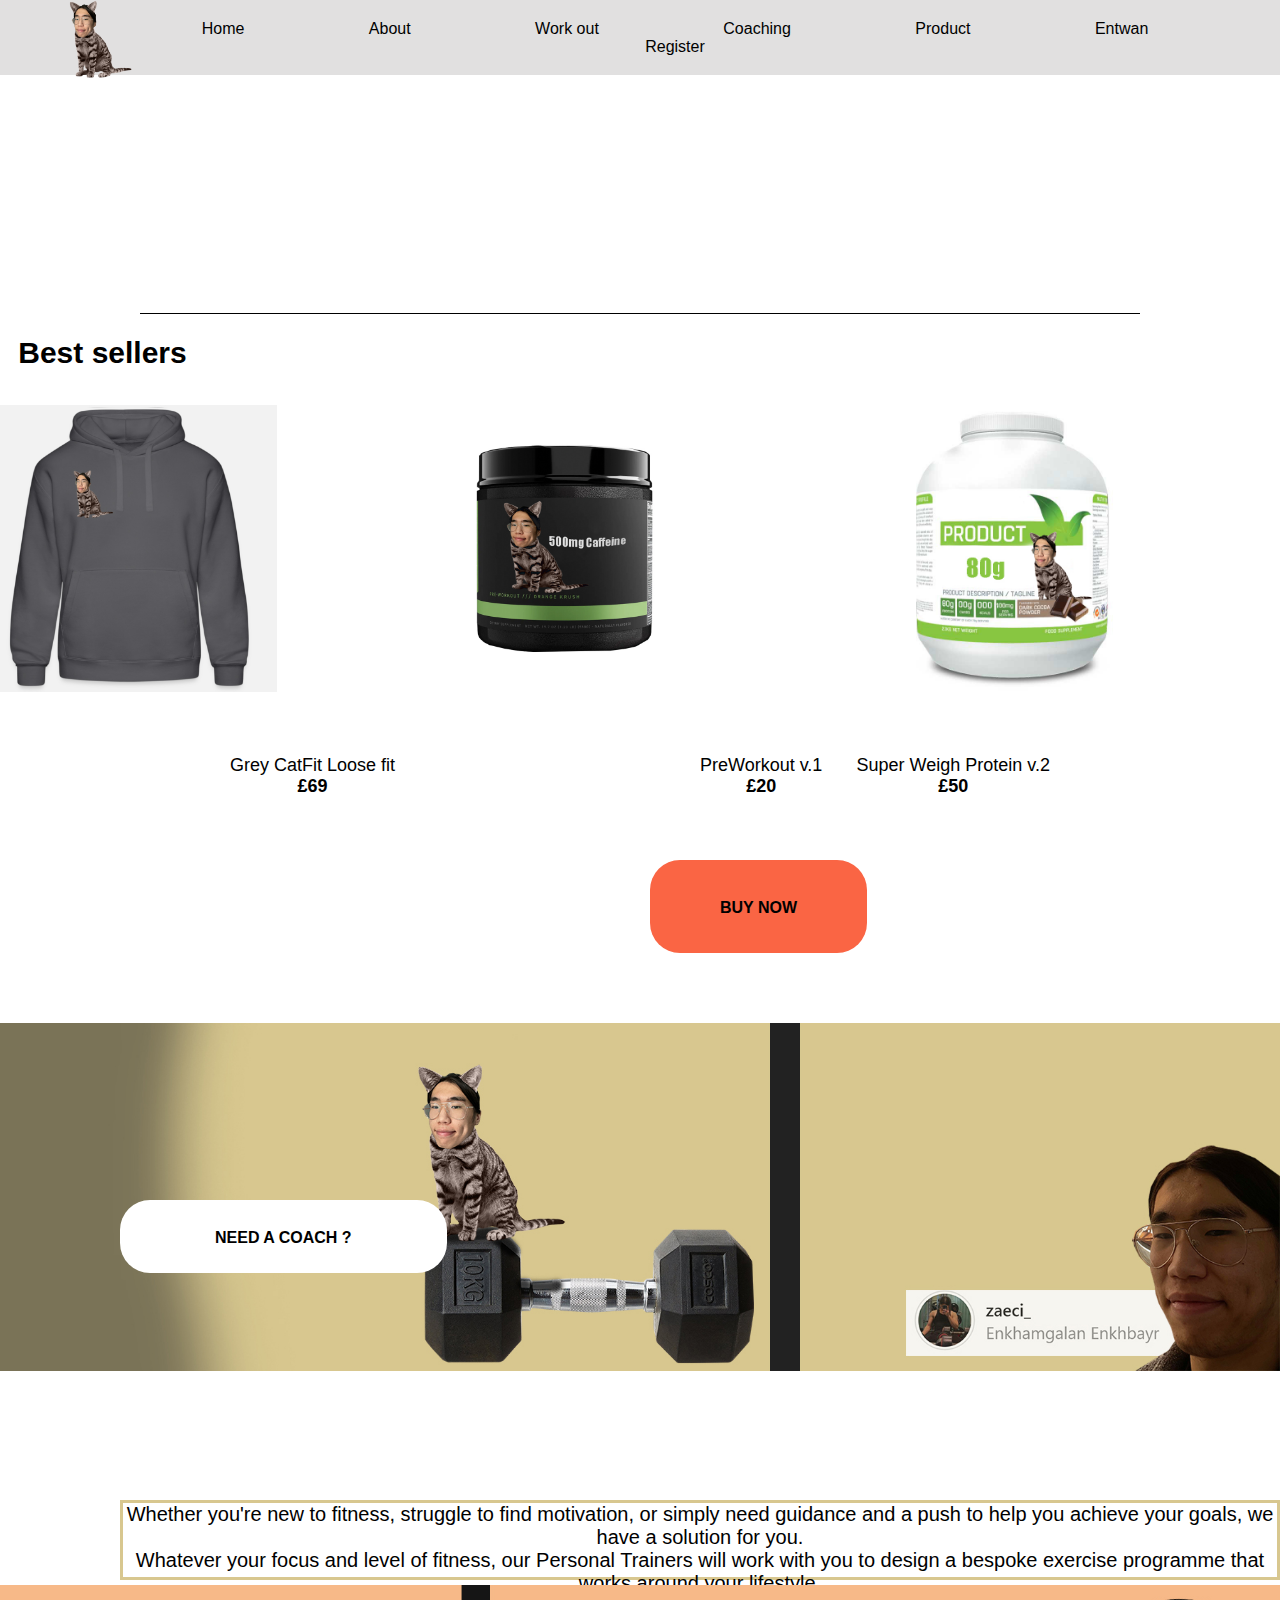
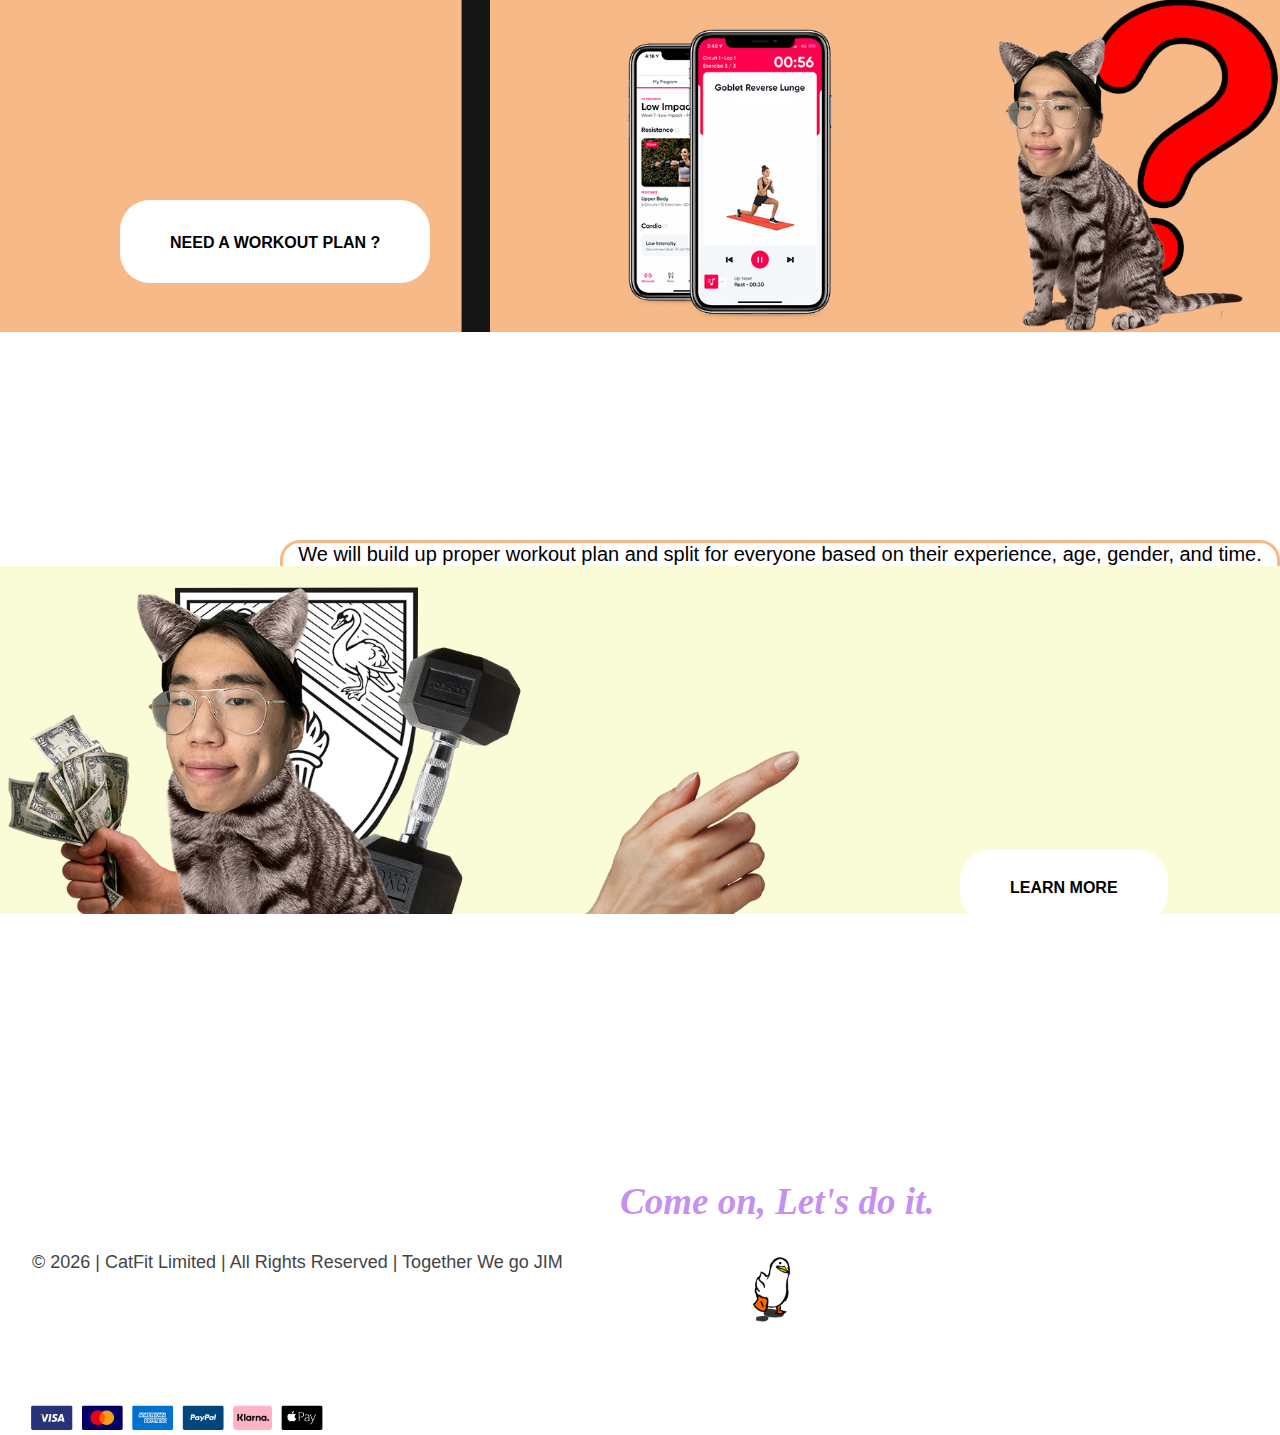
<file: index.html>
<!DOCTYPE html>
<html lang="en">
    <style>
        body {
          background-color: rgb(255, 255, 255);
        }
        </style>
<head>
    <meta charset="UTF-8">
    <meta http-equiv="X-UA-Compatible" content="IE=edge">
    <meta name="viewport" content="width=device-width, initial-scale=1.0">
    <title>CatFit</title>
    <link href="my.css" rel="stylesheet" 	type="text/css">

</head>

<body>
   
        <div id="navbar">
            <header>
        <img src= "imgNvid\catme.png" alt="" class="logo">
    
    <nav>
        <ul>
            <li><a href="index.html">Home</a></li>
            <li><a href="about.html"> About</a> </li>
            <li><a href="workout.html">Work out</a></li>
            <li><a href="coach.html">Coaching</a></li>
            <li><a href="product.html">Product</a></li>
            <li><a href="Entwan.html">Entwan</a></li>
            <li><a href="register.html">Register</a></li>
        </ul>
    </nav>
            </header>
       </div>

    
 
    
    <div class=" banner">
        <div class="banner-text">
        <div class="text-wrapper">
            <div class="box b1"> ~Welcome to CatFit~</div>
            <div class="box b2"> ~Want to change your life?~ </div>
            <div class="box b3"> ~Join our team~ </div>
            <div class="box b4"> ~The pain you feel today is the strength you feel tomorrow.~ </div>
            <div class="box b5"> ~VENI  VEDI  VICI~</div>
            
        </div>
       </div>
    </div>
   
    

    <span class="divider"></span>
  


<div class="text">
    <h2> Best sellers</h2>
</div>
    



    <div class="container">
        <img src="imgNvid\hoodie2.jpg" alt="" class="image">
        <div class="overlay">

          <img src="imgNvid\hoodie1.jpg" class="overlayimg">
        </div>
      </div>

      <div class="container1">
        <img src="imgNvid\pre1.jpg" alt="" class="image1">
        <div class="overlay1">

          <img src="imgNvid\pre2.jpg" class="overlayimg1">
        </div>
      </div>

      <div class="container2">
        <img src="imgNvid\pro.jpg" alt="" class="image2">
        <div class="overlay2">

          <img src="imgNvid\pro2.jpg" class="overlayimg2">
        </div>
      </div>


      
    <img src="imgNvid\banner.jpg" class="banner1">
    <button class="coachs" type="button"> <a href="coach.html"> <b> NEED A COACH ? </b> </a> </button>
    <button class="buy" type="button"> <a href="product.html"><b>  BUY NOW  </b></a> </button>
    

<div class="text1">
 Grey CatFit Loose fit <br>
 <b>£69</b>
</div>
<div class="text2">
  PreWorkout v.1 <br>
  <b>£20</b>
 </div>
 <div class="text3">
  Super Weigh Protein v.2 <br>
  <b>£50</b>
 </div>
 
 <p class="btext">
  Whether you're new to fitness, struggle to find motivation, or simply need guidance and a push to help you achieve your goals, we have a solution for you.<br>  
  Whatever your focus and level of fitness, our Personal Trainers will work with you to design a bespoke exercise programme that works around your lifestyle.<br> 
  Lets build your strengths, your goals and your fitness aspirations getting fit and in shape becomes a fun, enjoyable and rewarding experience with ENTWAN.
 </p>
 <img src="imgNvid\banner2.jpg" class="banner2">
 <button class="gg" type="button"> <a href="workout.html"> <b>NEED A WORKOUT PLAN ?</b>  </a> </button>
 <p class="btext2">
 We will build up proper workout plan and split for everyone based on their experience, age, gender, and time. <br>
 Our trainers have life time experience on this field and looking forward to work with everyone(especially Entwan). lol.
 </p>
 <img src="imgNvid\banner3.jpg" class="banner3">
 <button class="wp" type="button"> <a href="about.html"> <b>  LEARN MORE  </b></a> </button>

  <h2 class="end"> Come on, Let's do it. </h2>  
  <img src="imgNvid\pay.png" class="payy">
  <img src="imgNvid\XOsX.gif" class="gif" >

  <footer class="foot">
    © <script>document.write(new Date().getFullYear())</script> | CatFit Limited | All Rights Reserved | Together We go JIM
</footer>
  

  
      
</body>
</html>
</file>
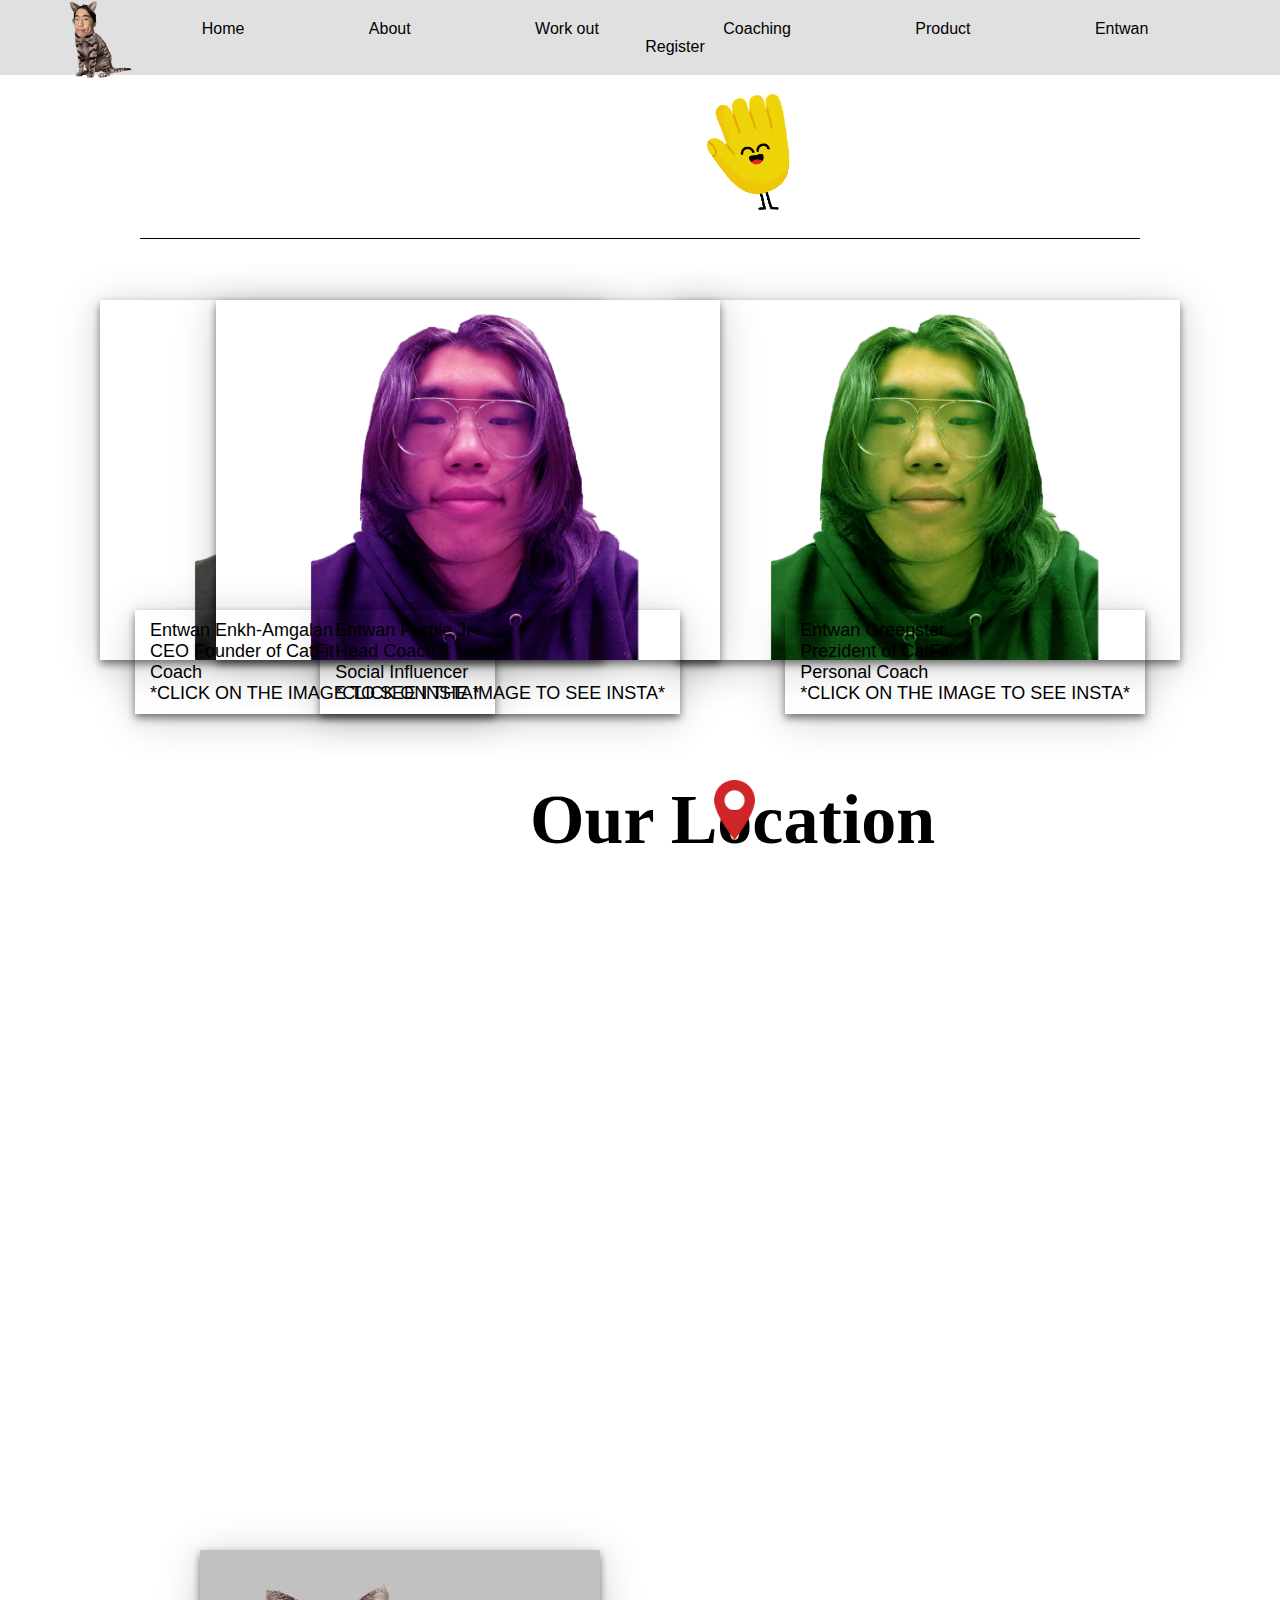
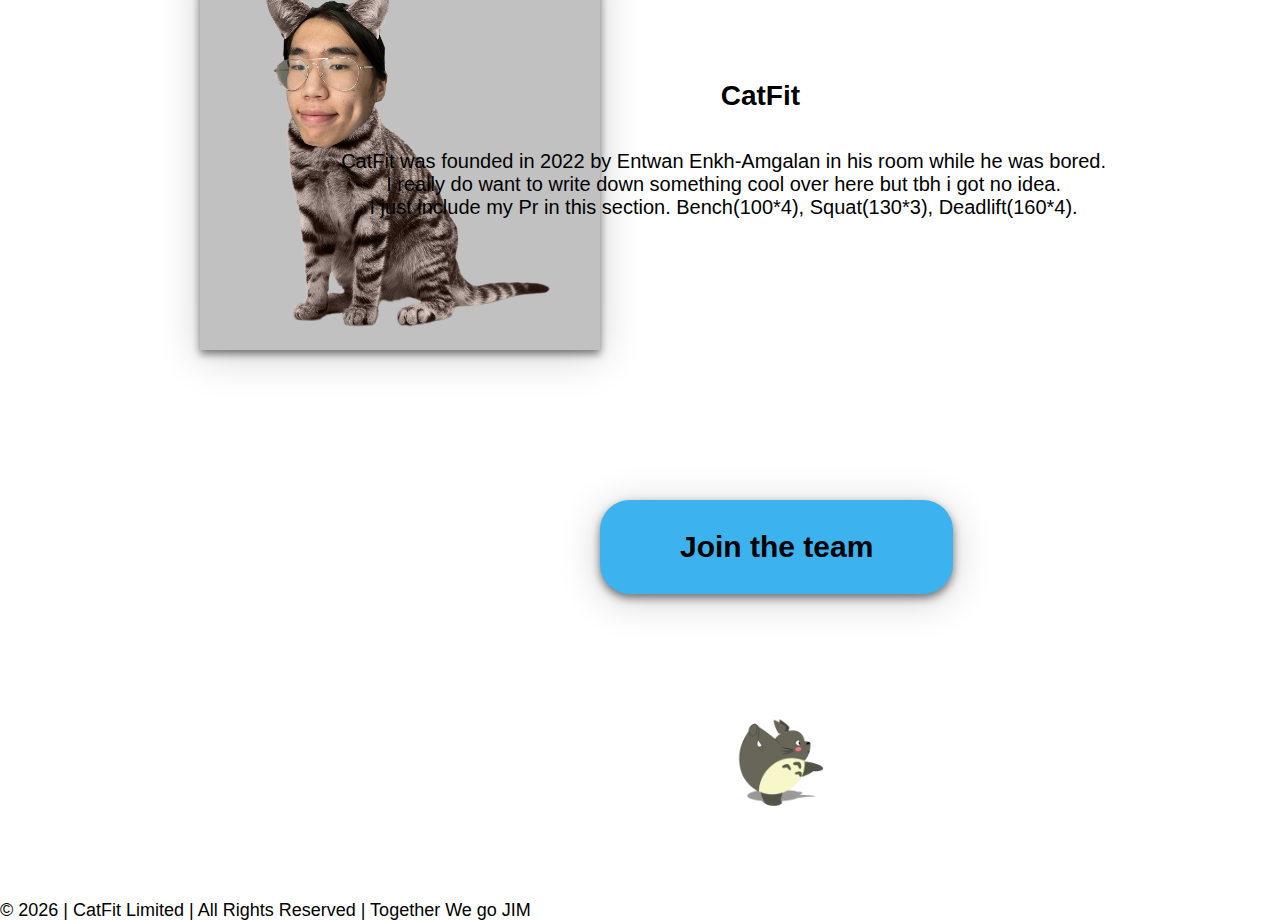
<file: about.html>
<!DOCTYPE html>
<html lang="en">
    <style>
        body {
          background-color: rgb(255, 255, 255);
        }
        </style>
<head>
    <meta charset="UTF-8">
    <meta http-equiv="X-UA-Compatible" content="IE=edge">
    <meta name="viewport" content="width=device-width, initial-scale=1.0">
    <title>CatFit</title>
    <link href="my.css" rel="stylesheet" 	type="text/css">

</head>
<body>
    <header>
        <img src= "imgNvid\catme.png" alt="" class="logo" >

    <nav>
        <ul>
            <li><a href="index.html">Home</a></li>
            <li><a href="about.html"> About</a> </li>
            <li><a href="workout.html">Work out</a></li>
            <li><a href="coach.html">Coaching</a></li>
            <li><a href="product.html">Product</a></li>
            <li><a href="Entwan.html">Entwan</a></li>
            <li><a href="register.html">Register</a></li>
        </ul>
    </nav>
    </header>
    <span class="divider1"></span>
    <script class="textgreet">
      var Username = prompt("Hi what is your name? ")
      alert("Hi " +Username + "!" + " This is a page about us.")
   </script> 

    <img src="imgNvid\hand.gif" class="wave"> 

    
    <a href= "https://www.instagram.com/zaeci_/" target="_blank"><img src="imgNvid\me.jpg" class="coach1" > </a>
    <a href= "https://www.instagram.com/mad_ne_/" target="_blank"><img src="imgNvid\me2.jpg" class="coach2" > </a>
    <a href= "https://www.instagram.com/noeldeyzel_bodybuilder/" target="_blank"><img src="imgNvid\me3.jpg" class="coach3" ></a>
    <p class="desc1">
      Entwan Enkh-Amgalan <br>
      CEO Founder of CatFit <br>
      Coach <br>
      *CLICK ON THE IMAGE TO SEE INSTA*
    </p>
    <p class="desc2">
      Entwan Purple Jr  <br>
      Head Coach <br>
      Social Influencer <br>
      *CLICK ON THE IMAGE TO SEE INSTA*
    </p>
    <p class="desc3">
      Entwan Greenster <br>
      Prezident of CatFit <br>
      Personal Coach <br>
      *CLICK ON THE IMAGE TO SEE INSTA*
    </p>

    <h4 class="maptext">
      Our Location

    </h4>
    <img src="imgNvid\loc.png" class="location" >
    <p>
      <iframe src="https://www.google.com/maps/embed?pb=!1m18!1m12!1m3!1d1483.3413857414046!2d-0.7534470213366239!3d51.62823641496668!2m3!1f0!2f0!3f0!3m2!1i1024!2i768!4f13.1!3m3!1m2!1s0x4876610e21d9383d%3A0xd301b6290a615780!2sGym%20%40%20Bucks%20New%20University!5e0!3m2!1sen!2suk!4v1671107594214!5m2!1sen!2suk" width="600" height="450" style="border:0;" allowfullscreen="" loading="lazy" referrerpolicy="no-referrer-when-downgrade"></iframe>
    </p>

    <img src="imgNvid\catmee.jpg" class="logocat">

    <h2 class="headofcat">
      CatFit 
    </h2>

    <p class="catdesc">
      CatFit was founded in 2022 by Entwan Enkh-Amgalan in his room while he was bored. <br>
      I really do want to write down something cool over here but tbh i got no idea. <br>
      I just include my Pr in this section. Bench(100*4), Squat(130*3), Deadlift(160*4).
    </p>

    <a href="mailto:zaecisama@gmail.com?subject=Joining the team" class="button4">Join the team</a> 

    <footer class="foot2">
      © <script>document.write(new Date().getFullYear())</script> | CatFit Limited | All Rights Reserved | Together We go JIM
    </footer>
    <img src="imgNvid\totoro.gif" class="gif2" >
 
</body>
</html>
</file>
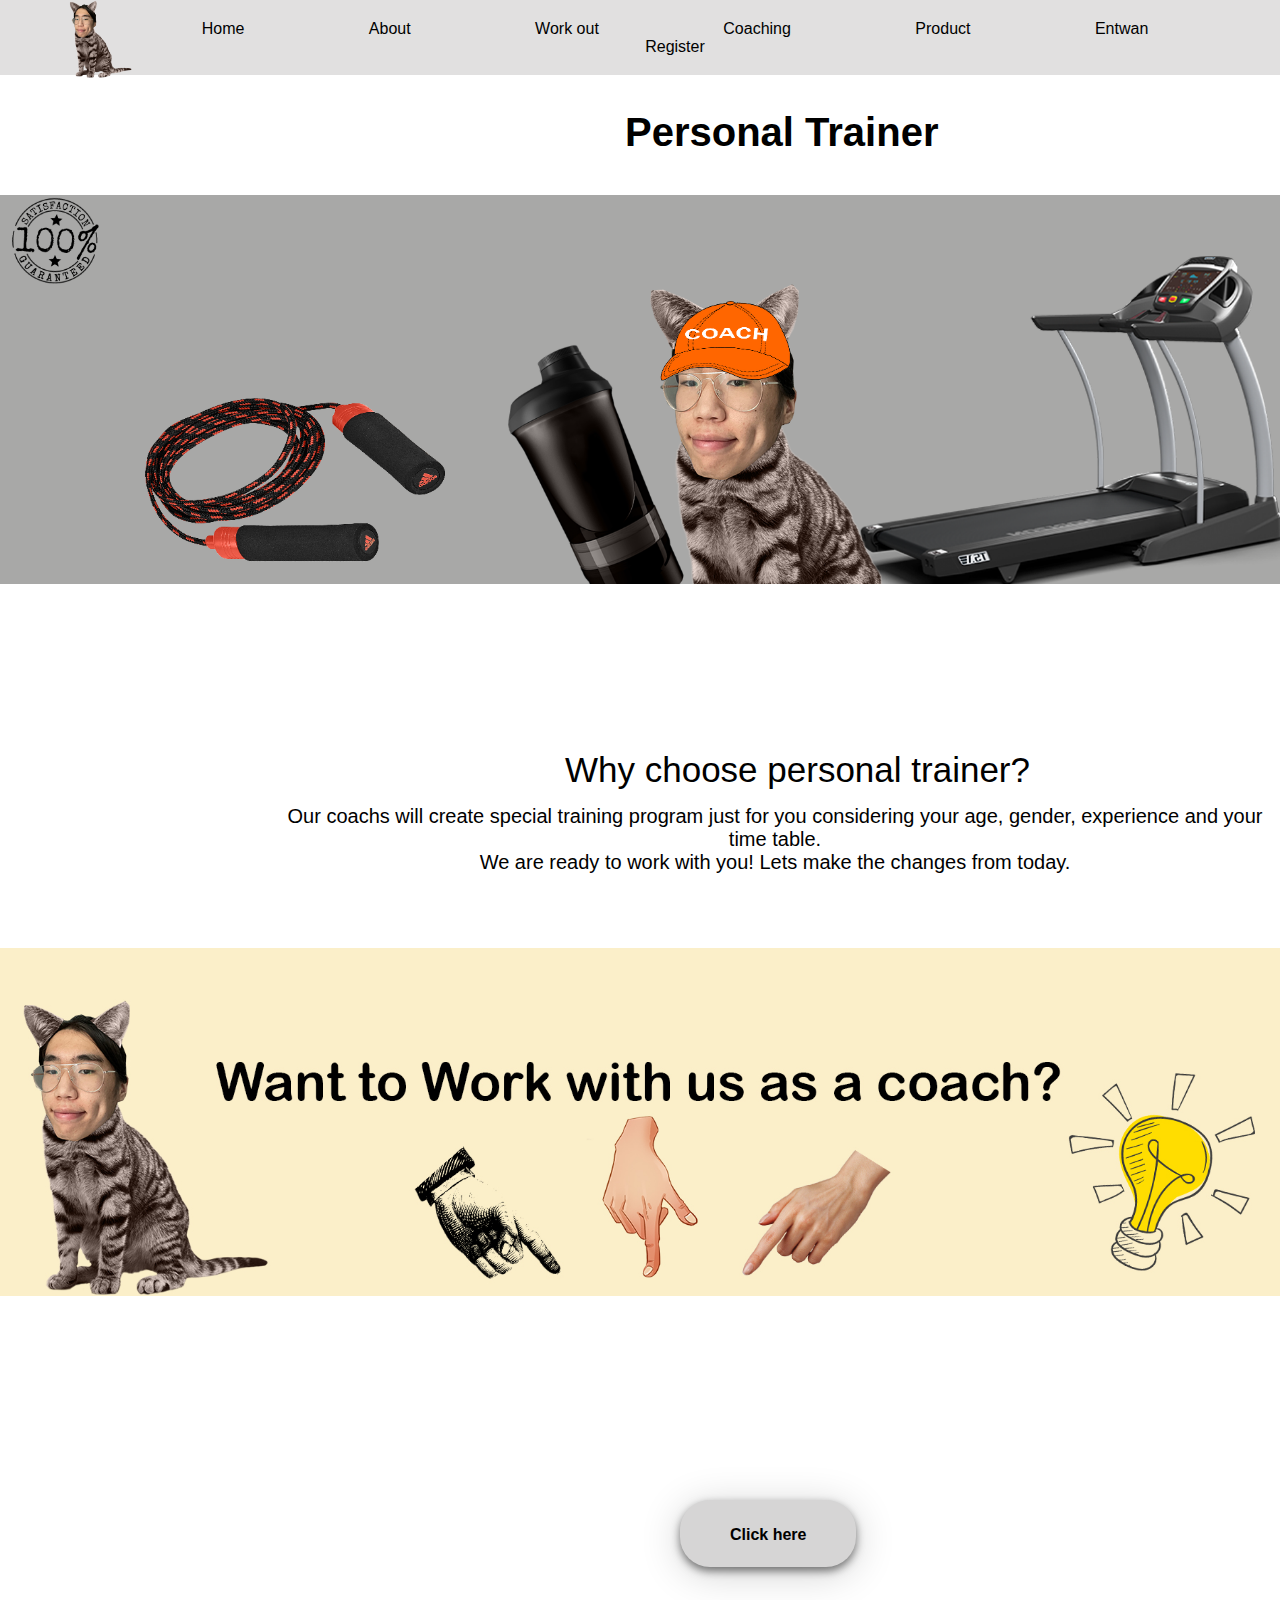
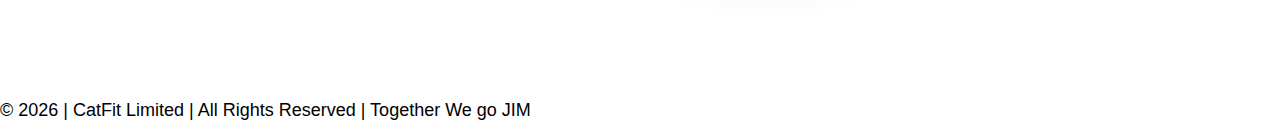
<file: coach.html>
<!DOCTYPE html>
<html lang="en">
    <style>
        body {
          background-color: lightblue;
        }
        </style>
<head>
    <meta charset="UTF-8">
    <meta http-equiv="X-UA-Compatible" content="IE=edge">
    <meta name="viewport" content="width=device-width, initial-scale=1.0">
    <title>CatFit</title>
    <link href="my.css" rel="stylesheet" 	type="text/css">

</head>
<body>
    <header>
        <img src= "imgNvid\catme.png" alt="" class="logo" >

    <nav>
        <ul>
            <li><a href="index.html">Home</a></li>
            <li><a href="about.html"> About</a> </li>
            <li><a href="workout.html">Work out</a></li>
            <li><a href="coach.html">Coaching</a></li>
            <li><a href="product.html">Product</a></li>
            <li><a href="Entwan.html">Entwan</a></li>
            <li><a href="register.html">Register</a></li>
        </ul>
    </nav>
    </header>

    <h2 class="coach">
        Personal Trainer
    </h2>
    <img src="imgNvid\coaching.png" class="zurag">
    <p class="text5">
        Why choose personal trainer? 
    </p> 
    <p class="text6">
        Our coachs will create special training program just for you considering your age, gender, experience and your time table. <br>
        We are ready to work with you! Lets make the changes from today. 

    </p> 
    <img src="imgNvid\workwith.jpg" class="zurag69" >
    <button class="coach" type="button"> <a href="register.html"> <b> Click here</b>  </a> </button>


        <footer class="foot4">
            © <script>document.write(new Date().getFullYear())</script> | CatFit Limited | All Rights Reserved | Together We go JIM
          </footer>



</body>
</html>
</file>
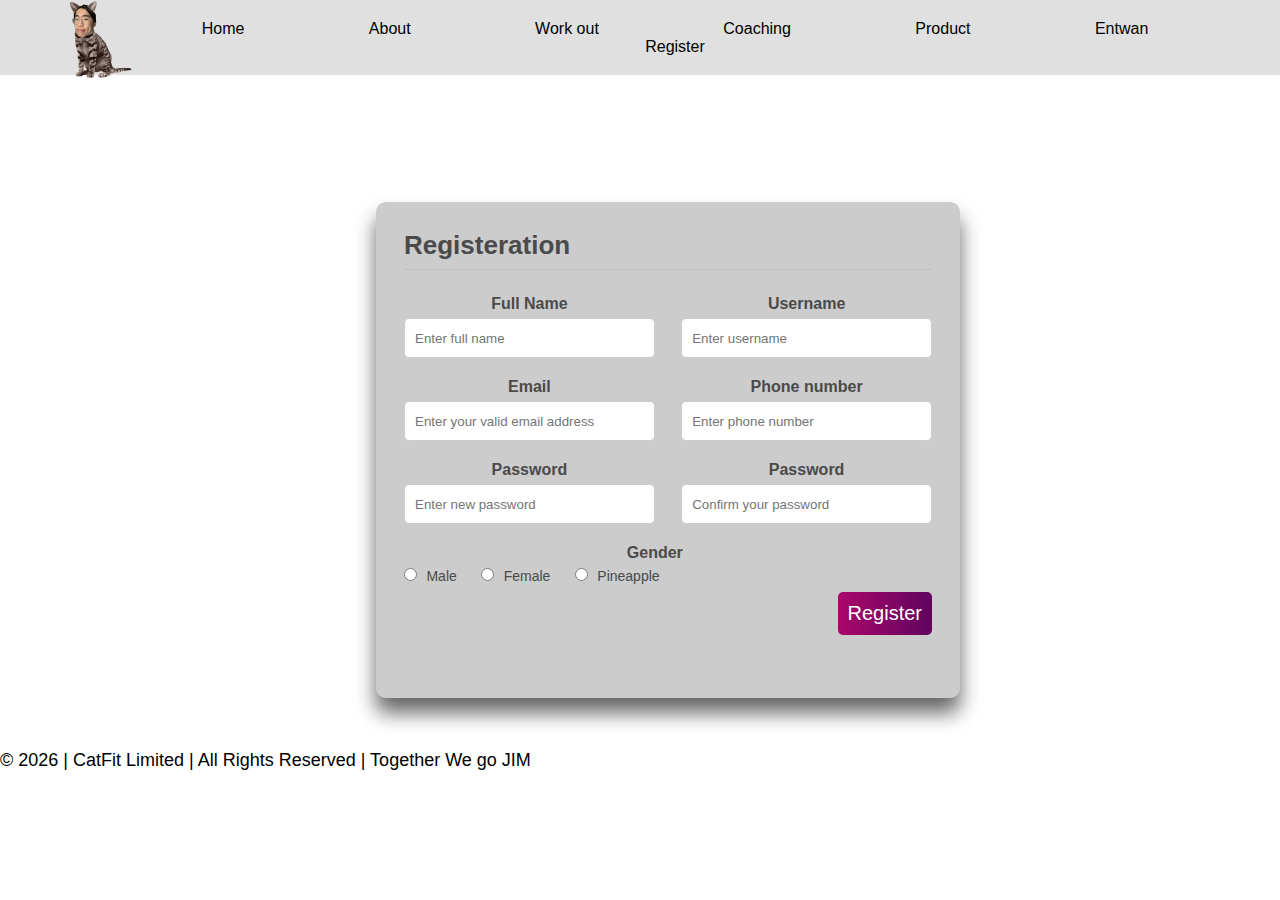
<file: register.html>
<!DOCTYPE html>
<html lang="en">
    <style>
        body {
          background-color: rgb(255, 255, 255);
        }
        </style>
<head>
    <meta charset="UTF-8">
    <meta http-equiv="X-UA-Compatible" content="IE=edge">
    <meta name="viewport" content="width=device-width, initial-scale=1.0">
    <title>CatFit</title>
    <link href="my.css" rel="stylesheet" 	type="text/css">
    

</head>
<body>
    <header>
        <img src= "imgNvid\catme.png" alt="" class="logo" >

    <nav>
        <ul>
            <li><a href="index.html">Home</a></li>
            <li><a href="about.html"> About</a> </li>
            <li><a href="workout.html">Work out</a></li>
            <li><a href="coach.html">Coaching</a></li>
            <li><a href="product.html">Product</a></li>
            <li><a href="Entwan.html">Entwan</a></li>
            <li><a href="register.html">Register</a></li>
        </ul>
    </nav>
    </header>

<div class="Container1">
    

      <form action="" method="post" >
         <h2 class="reg"> Registeration</h2>
        <div class="content">

    <div class="input-box">
        <label for="name"> Full Name </label>
        <input type="text" placeholder="Enter full name" name="name" required>
    </div>

    <div class="input-box">
        <label for="name"> Username </label>
        <input type="text" placeholder="Enter username" name="uname" required>
    </div>

    <div class="input-box">
        <label for="name"> Email </label>
        <input type="email" placeholder="Enter your valid email address" name="email" required>
    </div>

    <div class="input-box">
        <label for="phone"> Phone number </label>
        <input type="tel" placeholder="Enter phone number" name="phone" required>
    </div>

    <div class="input-box">
        <label for="password"> Password </label>
        <input type="password" placeholder="Enter new password" name="password" required>
    </div>

    <div class="input-box">
        <label for="confirm-password"> Password </label>
        <input type="password" placeholder="Confirm your password" name="confirmPassword" required>
    </div>

    <span class="gender-title"> Gender </span>
    <div class="gender-category">
        <input  type="radio" name="gender" id="male">
        <label for="male">Male</label>
        <input  type="radio" name="gender" id="female">
        <label for="female">Female</label>
        <input  type="radio" name="gender" id="pineapple">
        <label for="male">Pineapple</label>
    </div>
    <div class="button-container">
        <button type="submit" onclick="say()" >Register</button>
    </div>

  </div>
      </form>
    
</div>
<script>
    function say(){
        alert("Successful" );
    }
    
</script>
    </body>

    <footer class="foot7">
        
        <div class="footer-bottom">
            © <script>document.write(new Date().getFullYear())</script> | CatFit Limited | All Rights Reserved | Together We go JIM
        </div>
        </div>



        
      </footer>



    </html>
</file>
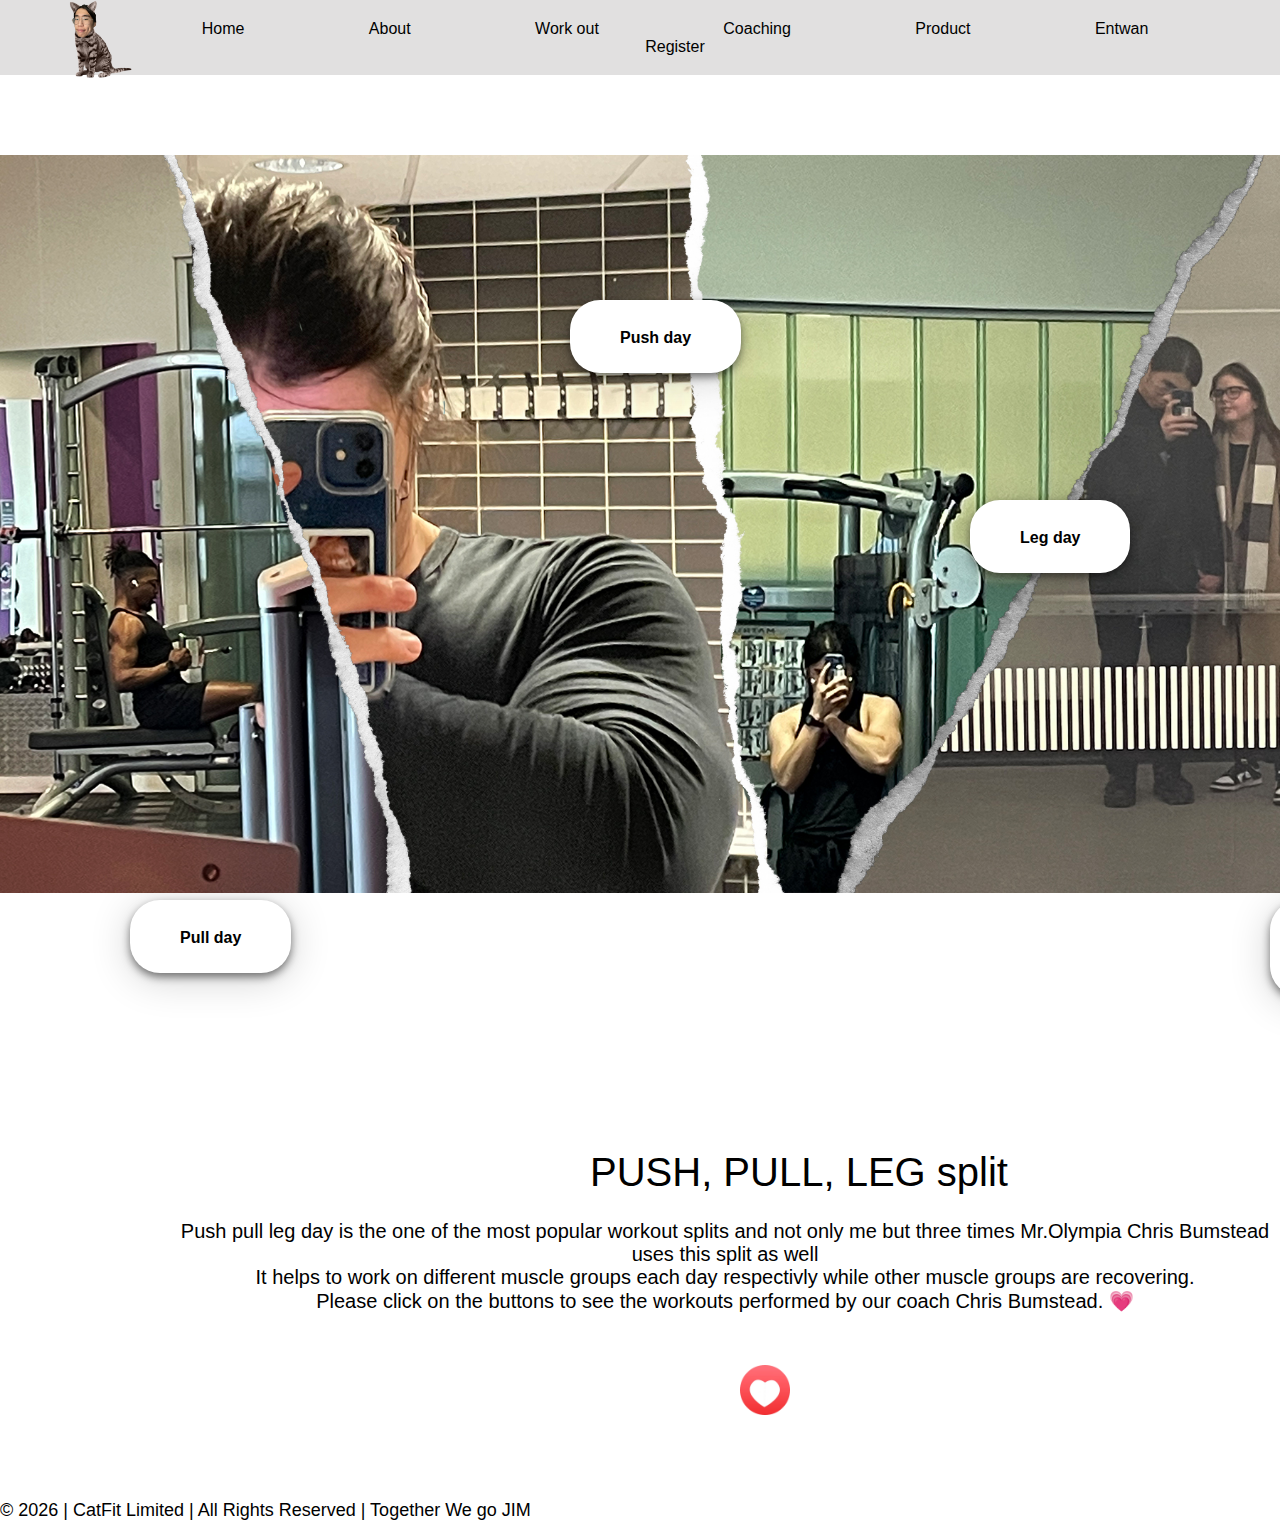
<file: workout.html>
<!DOCTYPE html>
<html lang="en">
    <style>
        body {
          background-color: lightblue;
        }
        </style>
<head>
    <meta charset="UTF-8">
    <meta http-equiv="X-UA-Compatible" content="IE=edge">
    <meta name="viewport" content="width=device-width, initial-scale=1.0">
    <title>CatFit</title>
    <link href="my.css" rel="stylesheet" 	type="text/css">

</head>
<body>
  <header>
    <img src= "imgNvid\catme.png" alt="" class="logo">

<nav>
    <ul>
        <li><a href="index.html">Home</a></li>
        <li><a href="about.html"> About</a> </li>
        <li><a href="workout.html">Work out</a></li>
        <li><a href="coach.html">Coaching</a></li>
        <li><a href="product.html">Product</a></li>
        <li><a href="Entwan.html">Entwan</a></li>
        <li><a href="register.html">Register</a></li>
    </ul>
</nav>
</header>
  
<img src="imgNvid\workouts.jpg" class="mainpic">
<button class="pull" type="button"> <a href="https://www.youtube.com/watch?v=_MH2bMeFRoU" target="_blank"> <b>Pull day</b></a> </button>
<button class="push" type="button"> <a href="https://www.youtube.com/watch?v=o8EL5FkopT4" target="_blank"> <b>Push day</b></a> </button>
<button class="leg" type="button"> <a href="https://www.youtube.com/watch?v=SDAVyMuPah0" target="_blank"> <b>Leg day</b></a> </button>
<button class="rest" type="button"> <a href="https://www.youtube.com/watch?v=dQw4w9WgXcQ" target="_blank"> <b>Rest day</b></a> </button>

<p class="split">
    PUSH, PULL, LEG split
</p>
<p class="textsplit">
    Push pull leg day is the one of the most popular workout splits and not only me but three times Mr.Olympia Chris Bumstead uses this split as well <br>
    It helps to work on different muscle groups each day respectivly while other muscle groups are recovering. <br>
    Please click on the buttons to see the workouts performed by our coach Chris Bumstead. &#128151
</p>

<img src="imgNvid\emoji.gif" class="gif3" >

<footer class="foot3">
    © <script>document.write(new Date().getFullYear())</script> | CatFit Limited | All Rights Reserved | Together We go JIM
  </footer>
</body>
</html>
</file>
<file: my.css>
*{
  box-sizing: border-box; 
  margin: 0;
  padding: 0;
  font-family: 'Gill Sans', 'Gill Sans MT', Calibri, 'Trebuchet MS', sans-serif;
}
body{
  background-color: rgb(255, 255, 255);
  text-align: center;
    padding-top: 0px;
    padding-right: 0px;
    padding-bottom: 0px;
    padding-left: 0px;
}

/* this is for Nav bar background*/
header{
  width: 100%;
  height: 75px;
  display: flex;
  justify-content: space-between;
  align-items: center;
  padding: 30px 5%;
  background: rgba(203, 201, 201, 0.577);
}

/* this is for NavBar*/
a{
  font-size: 16px;
  font-weight: 500;
  color: rgb(0, 0, 0);
  text-decoration: none;
  cursor: pointer;
}
img.logo{
  float: left;
  width: 70px;
  height: 90px; 
   
}
nav li{
  display: inline-block;
  list-style: none;
  padding: 0px 60px;
  color: black; 
  
}
nav li a:hover{
  color: #24232384 
}


.vid{
  position:relative;
  top: 350px;
  
  width: 84%;
  height: auto;
}

/* Index.html  */


/* this is for  long photos on main page*/

.banner1{
  position:relative;
  top: 650px;
  object-fit: cover;
  width: 100%;
  height: auto;
}

.banner2{
  position:relative;
  top: 860px;
  object-fit: cover;
  width: 100%;
  height: auto;
}
.banner3{
  position:relative;
  top: 1090px;
  object-fit: cover;
  width: 100%;
  height: auto;
}




/* this is for scrolling text*/

.banner-text{
  position: absolute;
  top:25%;
  left:50%;
  transform: translate(-50%,-50%);
  width: 100%;
  color: black;
}
.box{
  font-size: 15px;
  font-weight: bold;
  opacity: 0;
  position: absolute;
  width: 100%;
  text-align: center;
  font-family: 'Gill Sans', 'Gill Sans MT', Calibri, 'Trebuchet MS', sans-serif;
}

.b1{
  animation: ani1 15s infinite;
}
.b2{
  animation: ani2 15s infinite;
}
.b3{
  animation: ani3 15s infinite;
}
.b4{
  animation: ani4 15s infinite;
}
.b5{
  animation: ani5 15s infinite;
}

@keyframes ani1{
  0%{
    opacity: 0;
  }
  10%{
    opacity: 1;
  }
  20%{
    opacity: 0;
  }
}
@keyframes ani2{
  20%{
    opacity: 0;
  }
  30%{
    opacity: 1;
  }
  40%{
    opacity: 0;
  }
}
@keyframes ani3{
  40%{
    opacity: 0;
  }
  50%{
    opacity: 1;
  }
  60%{
    opacity: 0;
  }
}
@keyframes ani4{
  60%{
    opacity: 0;
  }
  70%{
    opacity: 1;
  }
  80%{
    opacity: 0;
  }
}
@keyframes ani5{
  80%{
    opacity: 0;
  }
  90%{
    opacity: 1;
  }
  100%{
    opacity: 0;
  }
}
/*end of scrolling text*/

/*that line */
.divider{
  width: 1000px;
  height: 1.5px;
  background-color: black;
  display: inline-block;
  position: relative; 
}
span.divider{
  top: 225px;
}

/*end of that line*/

/*photos of products*/
.container{
  position: absolute;
  top: 405px;
  right: 880px;
  width: 32%;
  height: auto;
}
.container1{
  position: absolute;
  top: 405px;
  right: 445px;
  width: 32%;
  height: auto;
 
}
.container2{
  position: absolute;
  top: 405px;
  right:  0px;
  width: 32%;
  height: auto;
}
.image{
  display: block;
  width: 70%;
  height: auto;
}
.image1{
  display: block;
  width: 70%;
  height: auto;
}
.image2{
  display: block;
  width: 70%;
  height: auto;
}
.overlay{
  position: absolute;
  bottom: 0;
  left: 0;
  right: 0;
  width: 100%;
  height: 0;
  transition: .5s ease; 
  overflow: hidden;
  margin-top: 290px;
  margin-bottom: 0px;
  margin-right: 100px;
  margin-left: -75px; 
}
.overlay1{
  position: absolute;
  bottom: 0;
  left: 0;
  right: 0;
  width: 100%;
  height: 0;
  transition: .5s ease; 
  overflow: hidden;
  margin-top: 290px;
  margin-bottom: 0px;
  margin-right: 100px;
  margin-left: -75px; 
}
.overlay2{
  position: absolute;
  bottom: 0;
  left: 0;
  right: 0;
  width: 100%;
  height: 0;
  transition: .5s ease; 
  overflow: hidden;
  margin-top: 290px;
  margin-bottom: 0px;
  margin-right: 100px;
  margin-left: -75px; 
}

.overlayimg{
  width: 70%;
  height: auto;
}
.overlayimg1{
  width: 70%;
  height: auto;
}
.overlayimg2{
  width: 70%;
  height: auto;
}

.container:hover .overlay{
  height: 100%;
}
.container1:hover .overlay1{
  height: 100%;
}
.container2:hover .overlay2{
  height: 100%;
}


/*end of photos*/

/* Texts */
.text{
  font-size: 20px;
  font-weight: 700;
  line-height: 2.5rem;
  margin: 0;
  font-family: 'Gill Sans', 'Gill Sans MT', Calibri, 'Trebuchet MS', sans-serif;
  color: black;
  margin-top: 240px;
  margin-bottom: 0px;
  margin-right: 100px;
  margin-left: -975px;
}

.text1{
  font-family: 'Gill Sans', 'Gill Sans MT', Calibri, 'Trebuchet MS', sans-serif;
  font-size: 18px;
  color: black;
  top: 755px;
  left: 230px;
  position: absolute;
}

.text2{
  font-family: 'Gill Sans', 'Gill Sans MT', Calibri, 'Trebuchet MS', sans-serif;
  font-size: 18px;
  color: black;
  top: 755px;
  left: 700px;
  position: absolute;
}

.text3{
  font-family: 'Gill Sans', 'Gill Sans MT', Calibri, 'Trebuchet MS', sans-serif;
  font-size: 18px;
  color: black;
  top: 755px;
 right: 230px;
  position: absolute;
}

/* Buttons  */

button.coachs{
  border: none;
  background-color: rgb(255, 255, 255) ;
  padding: 25px 95px;
  border-radius: 30px;
  color: black;
  font-weight: bold;
  font-size: 20px;
  transition: .4s;
  position:absolute;
  left: 120px;
  top: 1200px;

}
button.coachs:hover{
  transform: scale(1.3);
  cursor: pointer;
}
button.gg{
  border: none;
  background-color: rgb(255, 255, 255) ;
  padding: 30px 50px;
  border-radius: 30px;
  color: black;
  font-weight: bold;
  font-size: 20px;
  transition: .4s;
  position:absolute;
  left: 120px;
  top: 1800px;
  
}
button.gg:hover{
  transform: scale(1.3);
  cursor: pointer;
}
button.buy{
  border: none;
  background-color: rgb(250, 101, 68) ;
  padding: 35px 70px;
  border-radius: 30px;
  color: black;
  font-weight: bold;
  font-size: 20px;
  transition: .4s;
  position:absolute;
  left: 650px;
  top: 860px;
  
}
button.buy:hover{
  transform: scale(1.2);
  cursor: pointer;
}
button.wp{
  border: none;
  background-color: rgb(255, 255, 255) ;
  padding: 25px 50px;
  border-radius: 30px;
  color: black;
  font-weight: bold;
  font-size: 20px;
  transition: .4s;
  position:absolute;
  left: 960px;
  top: 2450px;
}
button.wp:hover{
  transform: scale(1.25);
  cursor: pointer;
}

/* Texts with borders  */

p.btext{
  border-style: solid;
  border-color: #d8c78f;
  border-width: 3px;
  height: 80px;
  left: 120px;
  font-family: 'Gill Sans', 'Gill Sans MT', Calibri, 'Trebuchet MS', sans-serif;
  font-size: 20px;
  color: black;
  position: absolute;
  top: 1500px;

}
p.btext2{
  border-style: solid;
  border-radius: 20px;
  border-color: #f7b988;

  border-width: 3px;
  height: 80px;
  left: 280px;
  font-family: 'Gill Sans', 'Gill Sans MT', Calibri, 'Trebuchet MS', sans-serif;
  font-size: 20px;
  color: black;
  position: absolute;
  top: 2140px;
}
/* footer  */

.foot{
    font-size: 1.4rem;
    text-align: center;
    padding: 1.5rem 2rem;
    color: rgb(68, 68, 68);
    position: relative;
}
/* payment picture  */

img.payy{
position: absolute;
top: 3000px;
float: left;
height: 35px;
width: auto;
left: 25px;

}
/* LAst purple text on main  */

h2.end{
  font-family:Cambria, Cochin, Georgia, Times, 'Times New Roman', serif;
  font-weight: 40px;
  font-style: italic;
  font-size: 37px;
  font-style: bold;
  top: 2780px;
  position: absolute;
  left: 620px;
  color:#8e22e684;
}
.foot{
  font-size: 18px;
  top:1400px;
  float: left;
}
/* gif  */

img.gif{
  width:auto;
  height:80px;
  top: 2850px;
  position: absolute;
  float:left;
  left: 737px;
}


/* ABOUT.HTML */ 


img.main{
  float: left;
  height:380px;
  top: 300px;
  width: auto;
  left: 200px;
  position: absolute;
}

/* line  */

.divider1{
  width: 1000px;
  height: 1.5px;
  background-color: black;
  display: inline-block;
  position: relative; 
}
span.divider1{
  top: 150px;
}

/* gif  */


img.wave{
  position: absolute;
  top: 85px;
  height: 125px;
  width: auto;
 float: left;
 left: 700px;

}

/* Coach photos */


img.coach1{
  position: absolute;
  float: left;
  left: 100px;
  top: 300px;
  height: 40%;
  width: auto;
  box-shadow: 0 4px 8px 0 rgba(0, 0, 0, 0.500), 0 6px 40px 0 rgba(0, 0, 0, 0.19);
}
img.coach1:hover{
  transform: scale(1.05);
  cursor: pointer;
}
img.coach2{
  position: absolute;
  float: right;
  right: 100px;
  top: 300px;
  height: 40%;
  width: auto;
  box-shadow: 0 4px 8px 0 rgba(0, 0, 0, 0.500), 0 6px 40px 0 rgba(0, 0, 0, 0.19);
}
img.coach2:hover{
  transform: scale(1.05);
  cursor: pointer;
}
img.coach3{
  position: absolute;
  float: right;
  right: 560px;
  top: 300px;
  height: 40%;
  width: auto;
  box-shadow: 0 4px 8px 0 rgba(0, 0, 0, 0.500), 0 6px 40px 0 rgba(0, 0, 0, 0.19);
}
img.coach3:hover{
  transform: scale(1.05);
  cursor: pointer;
}

/* Desc texts under the coach images  */


p.desc1{
border: black;
box-shadow: 0 4px 8px 0 rgba(0, 0, 0, 0.500), 0 6px 40px 0 rgba(0, 0, 0, 0.19);

position: absolute;
font-family: 'Gill Sans', 'Gill Sans MT', Calibri, 'Trebuchet MS', sans-serif;
font-weight: 150;
padding-left: 15px;
padding-right: 15px;
padding-top: 10px;
padding-bottom: 10px;
font-size: large;
  float: left;
  left: 135px;
  top: 610px;
  text-align: left;
}
p.desc2{
  border: black;
  box-shadow: 0 4px 8px 0 rgba(0, 0, 0, 0.500), 0 6px 40px 0 rgba(0, 0, 0, 0.19);
  
  position: absolute;
  font-family: 'Gill Sans', 'Gill Sans MT', Calibri, 'Trebuchet MS', sans-serif;
  font-weight: 150;
  padding-left: 15px;
  padding-right: 15px;
  padding-top: 10px;
  padding-bottom: 10px;
  font-size: large;
    float: right;
    right: 600px;
    top: 610px;
    text-align: left;
  }
  p.desc3{
    border: black;
    box-shadow: 0 4px 8px 0 rgba(0, 0, 0, 0.500), 0 6px 40px 0 rgba(0, 0, 0, 0.19);
    
    position: absolute;
    font-family: 'Gill Sans', 'Gill Sans MT', Calibri, 'Trebuchet MS', sans-serif;
    font-weight: 150;
    padding-left: 15px;
    padding-right: 15px;
    padding-top: 10px;
    padding-bottom: 10px;
    font-size: large;
      float: right;
      right: 135px;
      top: 610px;
      text-align: left;
    }

/* MAP  */

    iframe{
      position: absolute;
      top:900px;
      left: 470px;
      height:500px;
      width: 600px;
    }
    h4.maptext{
      position: absolute;
      font-size: 70px;
      top: 780px;
      left: 530px;
      font-family: 'Times New Roman', Times, serif;
      color: black;
    }

/* image for loc thing */

    img.location{
      position: absolute;
      top: 780px;
      right: 525px;
      height: 60px;
      width: auto;
    }
    img.logocat{
      position: absolute;
      height: 400px;
      width: auto;
      float: left;
      left: 200px;
      box-shadow: 0 4px 8px 0 rgba(0, 0, 0, 0.500), 0 6px 40px 0 rgba(0, 0, 0, 0.19);
      top: 1550px;

    }

/* Text  */


    h2.headofcat{
      position: absolute;
      top: 1680px; 
      float: right;
      right: 480px;
      font-family: 'Gill Sans', 'Gill Sans MT', Calibri, 'Trebuchet MS', sans-serif;
      color: black;
      font-size: 28px;
    }

    p.catdesc{
      position: absolute;
      top: 1750px; 
      float: right;
      right: 174px;
      font-family: 'Gill Sans', 'Gill Sans MT', Calibri, 'Trebuchet MS', sans-serif;
      color: black;
      font-size: 20px;
    }
/* Buttons  */

    a.button4{
      border: none;
      background-color: rgb(60, 178, 238) ;
      padding: 30px 80px;
      border-radius: 30px;
      color: black;
      font-weight: bold;
      font-size: 30px;
      transition: .4s;
      position:absolute;
      left: 600px;
      top: 2100px;
      font-family: 'Gill Sans', 'Gill Sans MT', Calibri, 'Trebuchet MS', sans-serif;
      box-shadow: 0 4px 8px 0 rgba(0, 0, 0, 0.500), 0 6px 40px 0 rgba(0, 0, 0, 0.19);
  
    }
    a.button4:hover{
      transform: scale(1.05);
      cursor: pointer;
    }

/* footer  */

    footer.foot2{
      font-size: 18px;
      top:2500px;
      float: left;
      position: absolute;
    }
    img.gif2{
      width:auto;
      height:120px;
      top: 2300px;
      position: absolute;
      float:left;
      left: 720px;
    }
    img.mainpic{
      position:relative;
      top: 80px;
      object-fit: cover;
      width: 100%;
      height: auto;
    }
    button.pull{
      border: none;
      background-color: rgb(255, 255, 255) ;
      padding: 25px 50px;
      border-radius: 30px;
      color: black;
      font-weight: bold;
      font-size: 20px;
      transition: .4s;
      position:absolute;
      left: 130px;
      top: 900px;
      box-shadow: 0 4px 8px 0 rgba(0, 0, 0, 0.500), 0 6px 40px 0 rgba(0, 0, 0, 0.19);
    }
    button.pull:hover{
      transform: scale(1.1);
      cursor: pointer;
    }
    button.push{
      border: none;
      background-color: rgb(255, 255, 255) ;
      padding: 25px 50px;
      border-radius: 30px;
      color: black;
      font-weight: bold;
      font-size: 20px;
      transition: .4s;
      position:absolute;
      left: 570px;
      top: 300px;
      box-shadow: 0 4px 8px 0 rgba(0, 0, 0, 0.500), 0 6px 40px 0 rgba(0, 0, 0, 0.19);
    }
    button.push:hover{
      transform: scale(1.1);
      cursor: pointer;
    }
    button.leg{
      border: none;
      background-color: rgb(255, 255, 255) ;
      padding: 25px 50px;
      border-radius: 30px;
      color: black;
      font-weight: bold;
      font-size: 20px;
      transition: .4s;
      position:absolute;
      left: 970px;
      top: 500px;
      box-shadow: 0 4px 8px 0 rgba(0, 0, 0, 0.500), 0 6px 40px 0 rgba(0, 0, 0, 0.19);
    }
    button.leg:hover{
      transform: scale(1.1);
      cursor: pointer;
    }
    button.rest{
      border: none;
      background-color: rgb(255, 255, 255) ;
      padding: 25px 50px;
      border-radius: 30px;
      color: black;
      font-weight: bold;
      font-size: 20px;
      transition: .4s;
      position:absolute;
      left: 1270px;
      top: 900px;
      box-shadow: 0 4px 8px 0 rgba(0, 0, 0, 0.500), 0 6px 40px 0 rgba(0, 0, 0, 0.19);
    }
    button.rest:hover{
      transform: scale(1.1);
      cursor: pointer;
    }

    p.split{
      position: absolute;
      float: left;
      left: 590px;
      font-size: 40px;
      font-family: 'Gill Sans', 'Gill Sans MT', Calibri, 'Trebuchet MS', sans-serif;
      top: 1150px;
      font-weight: 100;
    }
    p.textsplit{
      position: absolute;
      float: left;
      left: 170px;
      font-size: 20px;
      font-family: 'Gill Sans', 'Gill Sans MT', Calibri, 'Trebuchet MS', sans-serif;
      top: 1220px;
      font-weight: 50;
    }
    footer.foot3{
      font-size: 18px;
      top:1500px;
      float: left;
      position: absolute;
    }
    footer.foot7{
      font-size: 18px;
      top:750px;
      float: left;
      position: absolute;
      
    }
img.gif3{
      position: absolute;
      width: auto;
      height: 50px;
      top: 1365px;
      float:left;
      left: 740px;
}
h2.coach{
  position: absolute;
  top: 110px;
  float: left;
  left: 625px;
  font-family: 'Gill Sans', 'Gill Sans MT', Calibri, 'Trebuchet MS', sans-serif;
  font-size: 40px;

}
img.zurag{
  position:relative;
      top: 120px;
      object-fit: cover;
      width: 100%;
      height: auto;
}
p.text5{
  position: absolute;
      float: left;
      left: 565px;
      font-size: 35px;
      font-family: 'Gill Sans', 'Gill Sans MT', Calibri, 'Trebuchet MS', sans-serif;
      top: 750px;
      font-weight: 100;
}
p.text6{
  position: absolute;
      float: left;
      left: 270px;
      font-size: 20px;
      font-family: 'Gill Sans', 'Gill Sans MT', Calibri, 'Trebuchet MS', sans-serif;
      top: 805px;
      font-weight: 50;
}

img.zurag69{
  position:relative;
      top: 480px;
      object-fit: cover;
      width: 100%;
      height: auto;
}

footer.foot4{
  position: absolute;
  font-size: 18px;
  top:1700px;
  float: left;
}
div.containerPR{
  position: relative;
  float: left;
  top: 205px;
  left: 100px;
  width: 300px;
  height: 300px;
  border-width: 100px;
  box-shadow: 0 4px 8px 0 rgba(0, 0, 0, 0.500), 0 6px 40px 0 rgba(0, 0, 0, 0.19);
  margin: 15px;
  padding: 15px;
  border-radius: 10px;
}
img.zurag1{
  display: block;
  width: 100%;
  height: auto;
  
}
div.containerPR2{
  position: relative;
  float: left;
  top: 205px;
  left: 100px;
  width: 300px;
  height: 300px;
  border-width: 100px;
  box-shadow: 0 4px 8px 0 rgba(0, 0, 0, 0.500), 0 6px 40px 0 rgba(0, 0, 0, 0.19);
  margin: 15px;
  padding: 15px;
  border-radius: 10px;
}
img.zurag2{
  display: block;
  width: 100%;
  height: auto;
  top: 0px;
  
}
div.containerPR3{
  position: relative;
  float: left;
  top: 205px;
  left: 100px;
  width: 300px;
  height: 300px;
  border-width: 100px;
  box-shadow: 0 4px 8px 0 rgba(0, 0, 0, 0.500), 0 6px 40px 0 rgba(0, 0, 0, 0.19);
  margin: 15px;
  padding: 15px;
  border-radius: 10px;
}
img.zurag3{
  display: block;
  width: 100%;
  height: auto;
  
}
div.containerPR4{
  position: relative;
  float: left;
  top: 205px;
  left: 100px;
  width: 300px;
  height: 300px;
  border-width: 100px;
  box-shadow: 0 4px 8px 0 rgba(0, 0, 0, 0.500), 0 6px 40px 0 rgba(0, 0, 0, 0.19);
  margin: 15px;
  padding: 15px;
  border-radius: 10px;
}
img.zurag4{
  display: block;
  width: 100%;
  height: auto;
  
}
 
div.textPr{
  font-size: 20px;
  font-weight: 700;
  line-height: 2.5rem;
  font-family: 'Gill Sans', 'Gill Sans MT', Calibri, 'Trebuchet MS', sans-serif;
  color: black;
  position: absolute;
  float: left;
  left: 115px;
  top: 200px;
}
div.desctext1{
  position: absolute;
  box-shadow: 0 4px 8px 0 rgba(0, 0, 0, 0.500), 0 6px 40px 0 rgba(0, 0, 0, 0.19);
  border-width: 100px;
  margin: 15px;
  padding: 15px;
  width: 300px;
  height: 80px;
  left: 100px;
  font-size: 16px;
  font-family: 'Gill Sans', 'Gill Sans MT', Calibri, 'Trebuchet MS', sans-serif;
  color: black;
  top: 590px;
  float: left;
}
div.desctext1:hover{
  transform: scale(1.01);
  cursor: pointer;
}
div.desctext2{
  position: absolute;
  box-shadow: 0 4px 8px 0 rgba(0, 0, 0, 0.500), 0 6px 40px 0 rgba(0, 0, 0, 0.19);
  border-width: 100px;
  margin: 15px;
  padding: 15px;
  width: 300px;
  height: 80px;
  left: 100px;
  font-size: 16px;
  font-family: 'Gill Sans', 'Gill Sans MT', Calibri, 'Trebuchet MS', sans-serif;
  color: black;
  top: 590px;
  float: left;
  left: 430px;
}
div.desctext2:hover{
  transform: scale(1.01);
  cursor: pointer;
}
div.desctext3{
  position: absolute;
  box-shadow: 0 4px 8px 0 rgba(0, 0, 0, 0.500), 0 6px 40px 0 rgba(0, 0, 0, 0.19);
  border-width: 100px;
  margin: 15px;
  padding: 15px;
  width: 300px;
  height: 80px;
  left: 100px;
  font-size: 16px;
  font-family: 'Gill Sans', 'Gill Sans MT', Calibri, 'Trebuchet MS', sans-serif;
  color: black;
  top: 590px;
  float: left;
  left: 760px;
}
div.desctext3:hover{
  transform: scale(1.01);
  cursor: pointer;
}
div.desctext4{
  position: absolute;
  box-shadow: 0 4px 8px 0 rgba(0, 0, 0, 0.500), 0 6px 40px 0 rgba(0, 0, 0, 0.19);
  border-width: 100px;
  margin: 15px;
  padding: 15px;
  width: 300px;
  height: 80px;
  left: 100px;
  font-size: 16px;
  font-family: 'Gill Sans', 'Gill Sans MT', Calibri, 'Trebuchet MS', sans-serif;
  color: black;
  top: 590px;
  float: left;
  left: 1090px;
}
div.desctext4:hover{
  transform: scale(1.01);
  cursor: pointer;
}
.btn{
  position: absolute;
  float: left;
  left:620px;
  top: 800px;
  padding: 15px 60px;
  background: rgb(236, 90, 90);
  border: 0;
  outline: none;
  cursor: pointer;
  font-size: 22px;
  font-weight: 500;
  border-radius: 30px;
}

.popup{
  width: 450px;
  background: rgb(215, 215, 215);
  border-radius: 6px;
  position: absolute;
  top: 0;
  left: 50%;
  transform: translate(-50%, -50%) scale(0.1);
  text-align: center;
  padding: 0 30px 30px;
  color: #333;
  visibility: hidden;
  transition: transform 0.4s, top 0.4s;
}

.open-popup{
  visibility: visible;
  top: 50%;
  transform: translate(-50%, -50%) scale(1);
}

.popup img{
  width: 150px;
  margin-top: -50px;
  border-radius: 50%;
  box-shadow: 0 4px 8px 0 rgba(0, 0, 0, 0.500), 0 6px 40px 0 rgba(0, 0, 0, 0.19);
}
.popup h2{
  font-size: 38px;
  font-weight: 500;
  margin: 30px 0 10px;
}
.popup button.popups{
  width: 100%;
  margin-top: 15px;
  padding: 7px 0;
  background: #6fd649;
  color: #fff;
  border: 0;
  outline: none;
  font-size: 18px;
  border-radius: 4px;
  box-shadow: 0 4px 8px 0 rgba(0, 0, 0, 0.500), 0 6px 40px 0 rgba(0, 0, 0, 0.19);
  cursor: pointer;
}
footer.foot5{
  font-size: 18px;
  top:1150px;
  float: left;
  position: absolute;
}
img.gif5{
  position: absolute;
  width: auto;
  height: 150px;
  top: 950px;
  float:left;
  left: 675px;
  border-radius: 50%;
}

img.my{
  position: absolute;
  float: left;
  left: 200px;
  top: 200px;
  border-radius: 50%;
  box-shadow: 0 4px 8px 0 rgba(0, 0, 0, 0.500), 0 6px 50px 0 rgba(0, 0, 0, 0.50);
  width: 350px;
  height: auto;

}

h2.tle{
  font-family: 'Gill Sans', 'Gill Sans MT', Calibri, 'Trebuchet MS', sans-serif;
  position: absolute;
  float: left;
  left: 600px;
  top: 300px;
}
h3.tl{
  font-family: 'Gill Sans', 'Gill Sans MT', Calibri, 'Trebuchet MS', sans-serif;
  position: absolute;
  float: left;
  left: 600px;
  top: 370px;
  text-align: left;
  color: rgb(23, 22, 22);
}
table.ent{
  border-collapse: collapse;
  position: absolute;
  float: right;
  top: 730px;
  right: 300px;
  width: 400px;
  height: 200px;
}
table.ent, td, th {
  border: 1.5px solid;
}
img.giff{
  position: absolute;
  height: 230px;
  width: auto;
  float: left;
  left: 300px;
  top: 700px;
}

img.mus{
  position: absolute;
  float: right;
  right: 150px;
  top: 1100px;
  width: 400px;
  height: auto;
  border-radius: 3px;
  box-shadow: 0 4px 8px 0 rgba(0, 0, 0, 0.500), 0 6px 50px 0 rgba(0, 0, 0, 0.50);
}

img.mus1{
  position: absolute;
  float: left;
  left: 150px;
  top: 1100px;
  width: 400px;
  height: auto;
  border-radius: 3px;
  box-shadow: 0 4px 8px 0 rgba(0, 0, 0, 0.500), 0 6px 50px 0 rgba(0, 0, 0, 0.50);
}

video.mus2{
  position: absolute;
  float: left;
  left: 615px;
  top: 1100px;
  width: 300px;
  height: auto;
  border-radius: 3px;
  box-shadow: 0 4px 8px 0 rgba(0, 0, 0, 0.500), 0 6px 50px 0 rgba(0, 0, 0, 0.50);
}

footer.foot6{
  position: absolute;
  font-size: 18px;
  top:1900px;
  float: left;
}
img.tnx{
  position: absolute;
  top:1720px;
  left: 50%;
  height: 100px;
  width: auto;


}

.Container1{
  
  max-width: 650px;
  padding: 28px;
  margin: 0 28px;
  border-radius: 10px;
  overflow: hidden;
  background: rgba(0,0,0,0.2);
  box-shadow: 0 15px 20px rgba(0,0,0,0.6);
  position: absolute;
  left: 50%;
  top: 50%;
  transform: translate(-50%, -50%);
}

h2.reg{
  font-size: 26px;
  font-weight: bold;
  text-align: left;
  color: rgb(74, 74, 74);
  padding-bottom: 8px;
  border-bottom: 1px solid silver;
}
.content{
 display: flex;
 flex-wrap: wrap;
 justify-content: space-between;
 padding: 20px 0;
}
.input-box{
  display: flex;
  flex-wrap: wrap;
  width: 50%;
  padding-bottom: 15px;
}

.input-box:nth-child(2n){
  justify-content: end;
}

.input-box label, .gender-title{
  width: 95%;
  color: rgb(74, 74, 74);
  font-weight: bold;
  margin: 5px 0;
}
.gender-title{
  font-size: 16px;
}
.input-box input{
  height: 40px;
  width: 95%;
  padding: 0 10px;
  border-radius: 5px;
  border: 1px solid #ccc;
  outline: none;

}
.input-box input:is(:focus, :valid){
  box-shadow: 0 3px 6px rgba(0,0,0,0.2);
}
.gender-category label{
  padding: 0 20px 0 5px;
  font-size: 14px;
}

.gender-category{
  color: rgb(74, 74, 74);
}

.gender-category label, .gender-category input{
  cursor: pointer;
}
.button-container{
  margin: 15px 0;
}
.button-container button{
  width: 100%;
  margin-top: 10px;
  padding: 10px;
  display: block;
  font-size: 20px;
  color: #fff;
  border: none;
  border-radius: 5px;
  background-image: linear-gradient(to right, #aa076b, #61045f);
  cursor: pointer;
  transition: 0.3s;
  
}

.button-container button:hover{
  background-image: linear-gradient(to right, #61045f, #aa076b);
}
button.coach{
      border: none;
      background-color: rgb(214, 213, 213) ;
      padding: 22px 50px;
      border-radius: 30px;
      color: black;
      font-weight: bold;
      font-size: 20px;
      transition: .4s;
      position:absolute;
      left: 680px;
      top: 1500px;
      box-shadow: 0 4px 8px 0 rgba(0, 0, 0, 0.500), 0 6px 40px 0 rgba(0, 0, 0, 0.19);
}

button.coach :hover{
  transform: scale(1.1);
  cursor: pointer;
}
</file>
